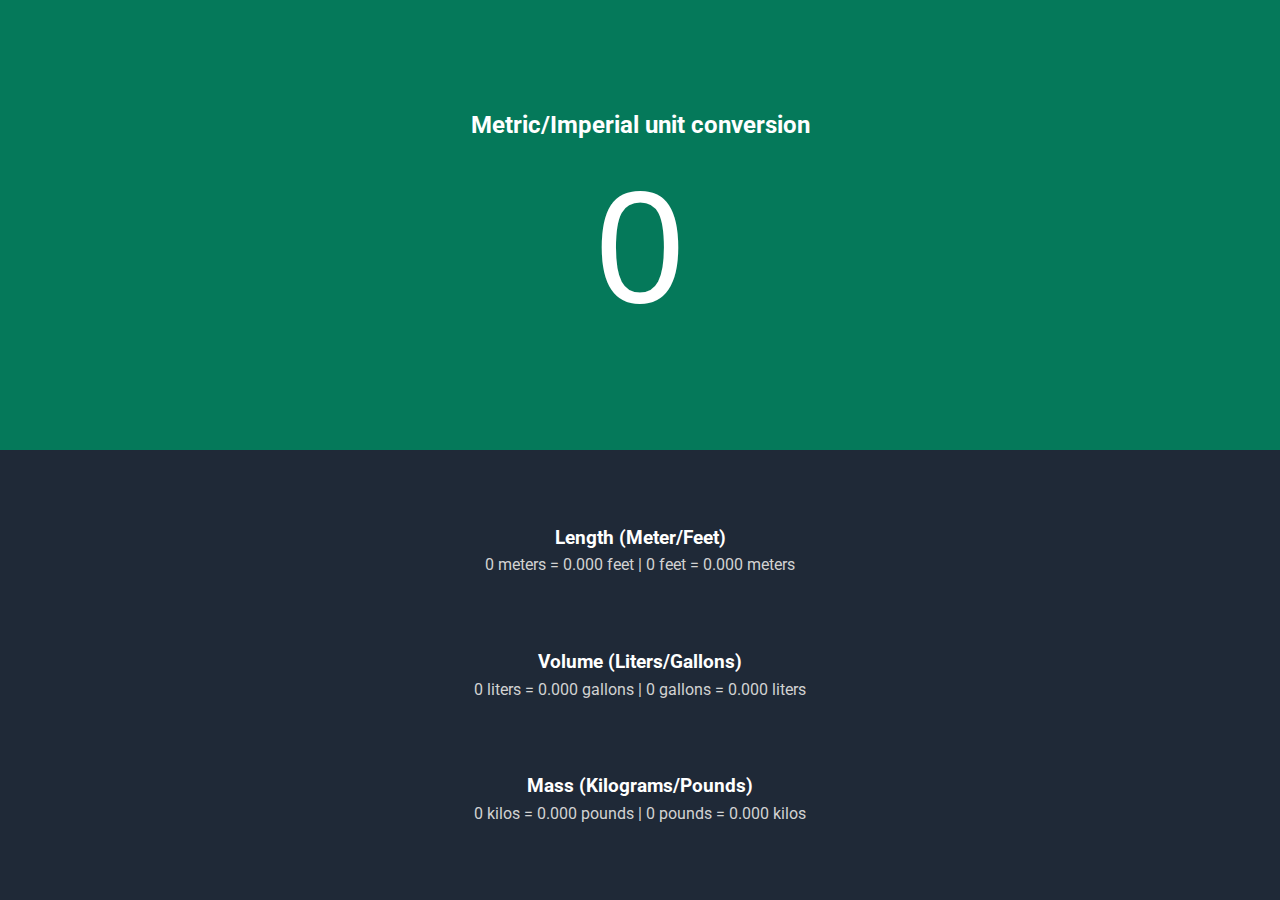
<file: index.html>
<!DOCTYPE html>
<html lang="en">
<head>
    <meta charset="UTF-8">
    <meta http-equiv="X-UA-Compatible" content="IE=edge">
    <meta name="viewport" content="width=device-width, initial-scale=1.0">
    <title>Unit Converter</title>
    <link rel="stylesheet" href="style.css">
</head>
<body>
    <section class="top__section">
        <div class="head">
            <h2>Metric/Imperial unit conversion</h3>
            <input id="number-to-convert" type="text" onchange="display()" value="0">
        </div>
    </section>
    <section class="bottom__section">
        <div class="calculations">
            <h3>Length (Meter/Feet)</h3>
            <p id="distance">0 meters = 0.000 feet | 0 feet = 0.000 meters</p>
        </div>
        <div class="calculations">
            <h3>Volume (Liters/Gallons)</h3>
            <p id="volume">0 liters = 0.000 gallons | 0 gallons = 0.000 liters</p>
        </div>
        <div class="calculations">
            <h3>Mass (Kilograms/Pounds)</h3>
            <p id="mass">0 kilos = 0.000 pounds | 0 pounds = 0.000 kilos</p>
        </div>
    </section>
    <script src="index.js"></script>
</body>
</html>
</file>
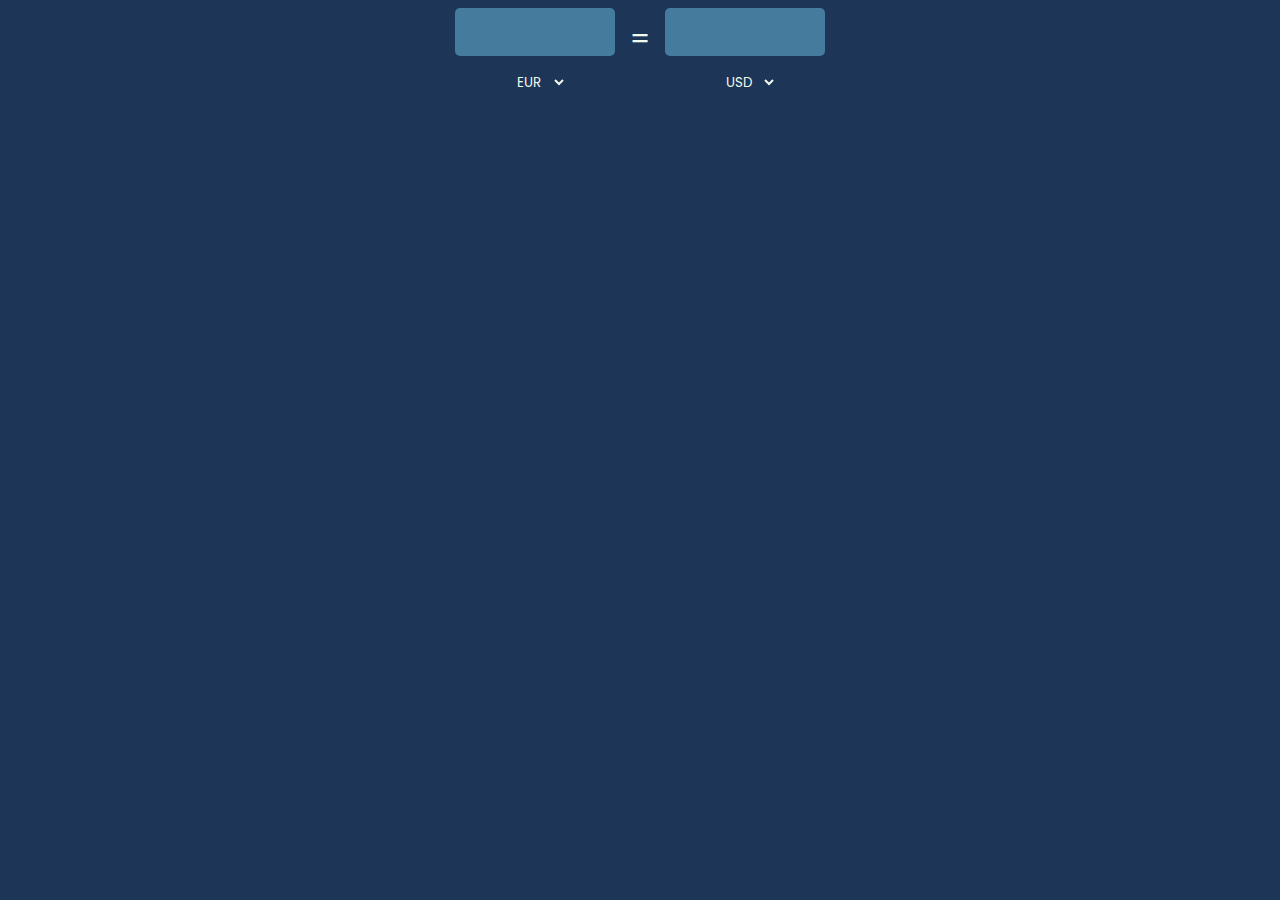
<file: currency-converter-ext/index.html>
<!DOCTYPE html>
<html lang="en">
<head>
    <meta charset="UTF-8">
    <meta http-equiv="X-UA-Compatible" content="IE=edge">
    <meta name="viewport" content="width=device-width, initial-scale=1.0">
    <title>Currency converter extension</title>
    <link rel="stylesheet" href="style.css">
</head>
<body>
    <section>
        <div class="from">        
            <input id="convert-from" type="text" value="">
            <select name="currencies_from">
                <option value="EUR">EUR</option>
            </select>
        </div>
        <h1>=</h1>
        <div class="to">
            <input id="convert-to" type="text" value="">
            <select name="currencies_to">
                <option value="USD">USD</option>
            </select>
        </div>
    </section>
    <script src="index.js"></script>
</body>
</html>
</file>
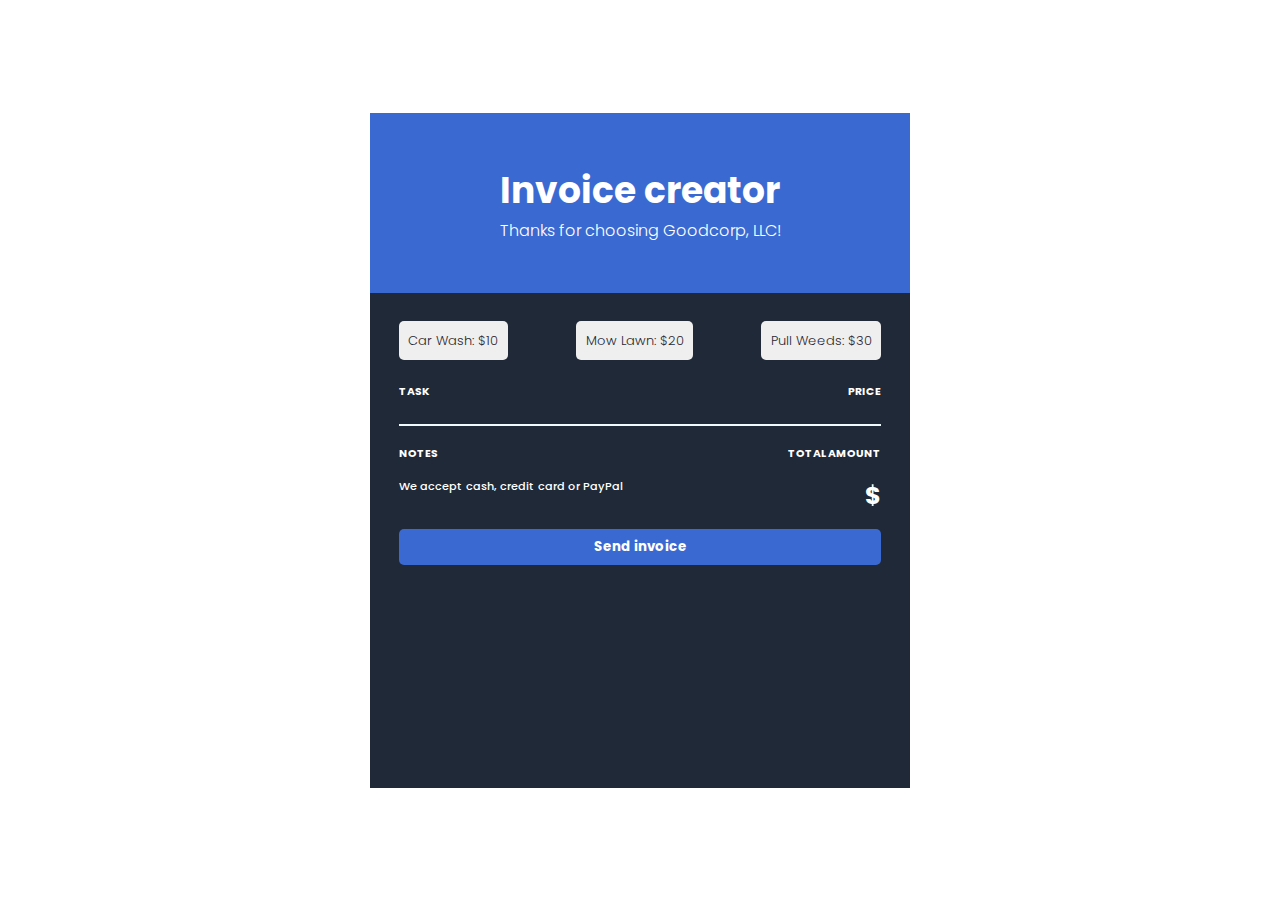
<file: invoice-generator/index.html>
<!DOCTYPE html>
<html lang="en">
<head>
    <meta charset="UTF-8">
    <meta http-equiv="X-UA-Compatible" content="IE=edge">
    <meta name="viewport" content="width=device-width, initial-scale=1.0">
    <link rel="stylesheet" href="/invoice-generator/style.css">
    <title>Invoice Generator</title>
</head>
<body>
    <section id="header">
        <h1>Invoice creator</h1>
        <p>Thanks for choosing Goodcorp, LLC!</p>
    </section>
    <section id="action">
        <div id="options">
            <button class="add-btn" id="wash-btn">Car Wash: $10</button>
            <button class="add-btn" id="mow-btn">Mow Lawn: $20</button>
            <button class="add-btn" id="pull-btn">Pull Weeds: $30</button>
        </div>
        <div id="task" class="sub-header">
            <h6>TASK</h6>
            <h6>PRICE</h6>
        </div>
        <div>
            <ul id="added-items">
            </ul>
        </div>
        <hr>
        <div id="total" class="sub-header">
            <h6>NOTES</h6>
            <h6>TOTAL AMOUNT</h6>
        </div>
        <div id="checkout" class="sub-header">
            <p>We accept cash, credit card or PayPal</p>
            <h2>$<span></span></h2>
        </div>
        <button id="send-btn">Send invoice</button>
    </section>
    <script src="/invoice-generator/index.js"></script>
</body>
</html>
</file>
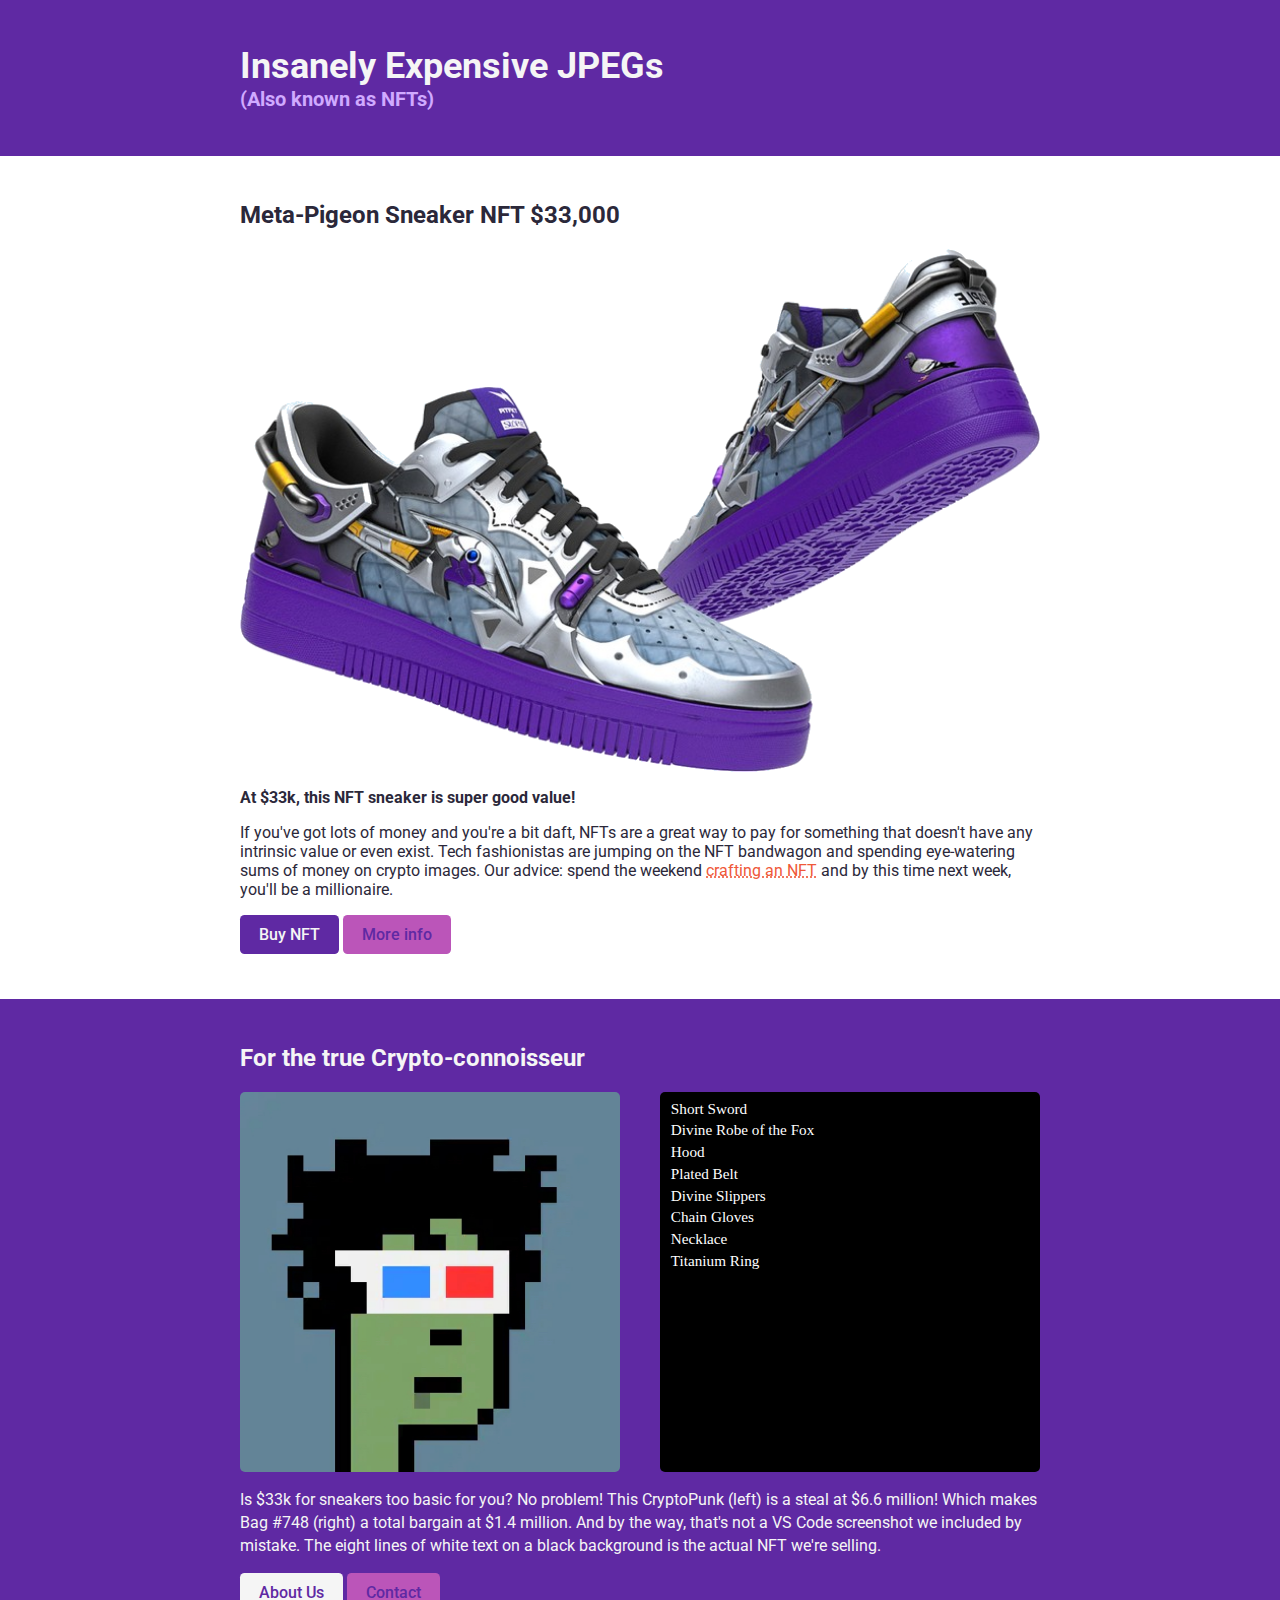
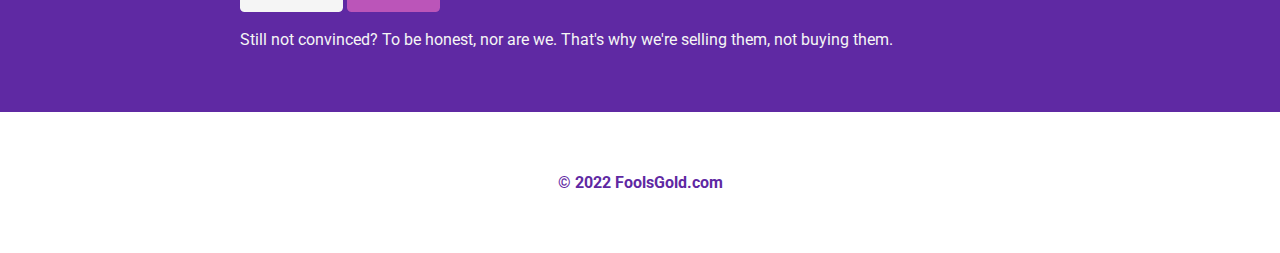
<file: nft-site/index.html>
<html>

	<head>
		<link rel="stylesheet" href="index.css">
	</head>

	<body>
		<header>
            <div class="container">
                <h1>Insanely Expensive JPEGs</h1>
                <h3>(Also known as NFTs)</h3>
            </div>

        </header>
        <main>
            <section>
                <div class="container">
                    <h2>Meta-Pigeon Sneaker NFT $33,000</h2>
                    <img class="sneakers" src="images/sneakers-purple.png" alt="Purple and silver sneakers">
                    <p><strong>At $33k, this NFT sneaker is super good value!</strong></p>
                    <p>If you've got lots of money and you're a bit daft, NFTs are a 
                        great way to pay for something that doesn't have any intrinsic 
                        value or even exist. Tech fashionistas are jumping on the NFT 
                        bandwagon and spending eye-watering sums of money on crypto images. 
                        Our advice: spend the weekend <a href="">crafting an NFT</a> and by 
                        this time next week, you'll be a millionaire.</p>
                    <a href="#" class="btn dark-btn" id="buy-btn">Buy NFT</a>
                    <a href="#" class="btn mid-btn">More info</a>
                </div>
            </section>

            <section class="section-two">
                <div class="container">
                    <h2>For the true Crypto-connoisseur</h2>
                    <div class="section-two-image-container">
                        <img class="section-two-images" src="images/crypto-punk.jpg" alt="punk with blach hair and red and blue glasses">
                        <img class="section-two-images" src="images/bag.svg" alt="Seven items from a game listed in white on a black background">
                    </div>

                    <p>Is $33k for sneakers too basic for you? No problem! This CryptoPunk 
                        (left) is a steal at $6.6 million! Which makes Bag #748 (right) a 
                        total bargain at $1.4 million. And by the way, that's not a VS 
                        Code screenshot we included by mistake. The eight lines of white text 
                        on a black background is the actual NFT we're selling.</p>
                    <a href="#" class="btn light-btn">About Us</a>
                    <a href="#" class="btn mid-btn">Contact</a>
                    <p>Still not convinced? To be honest, nor are we. That's why we're selling 
                        them, not buying them.</p>
                </div>
            </section>
        </main>

		<footer>
			<p>&copy; 2022 FoolsGold.com</p>
		</footer>
	</body>

</html>
</file>
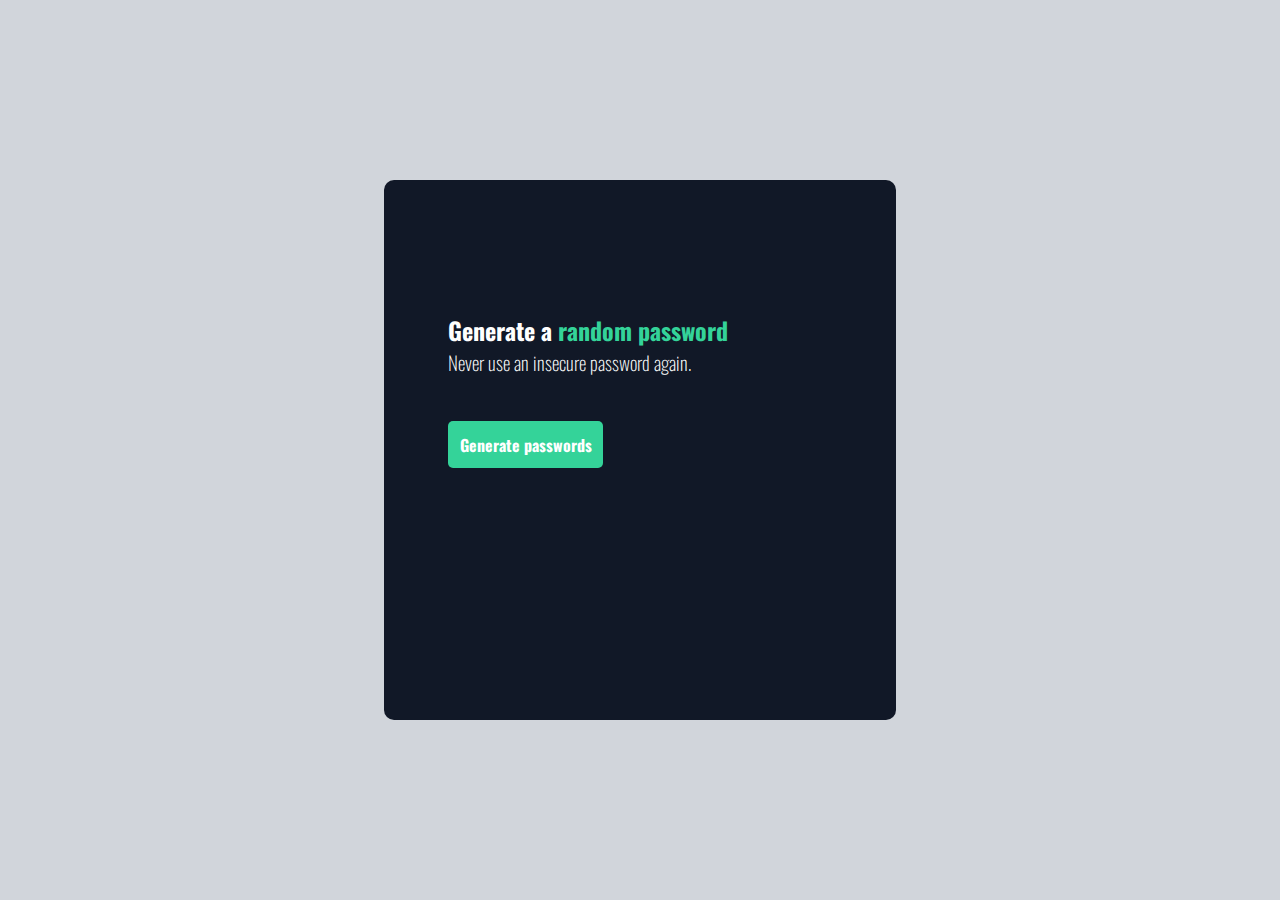
<file: pw-generator/index.html>
<!DOCTYPE html>
<html lang="en">
<head>
    <meta charset="UTF-8">
    <meta http-equiv="X-UA-Compatible" content="IE=edge">
    <meta name="viewport" content="width=device-width, initial-scale=1.0">
    <title>Password Generator</title>
    <link rel="stylesheet" href="/pw-generator/style.css">
</head>
<body>
    <section>
        <div class="top">
            <div class="title">
                <h1>Generate a <b>random password</b></h1>
                <p>Never use an insecure password again.</p>
            </div>
            <button class="generate">Generate passwords</button>
        </div>
        <br>
        <div class="bottom">
            <ul class="passwords">
                <li></li>
                <li></li>
                <li></li>
                <li></li>
            </ul>
        </div>
    </section>
    <script src="/pw-generator/index.js"></script>
</body>
</html>
</file>
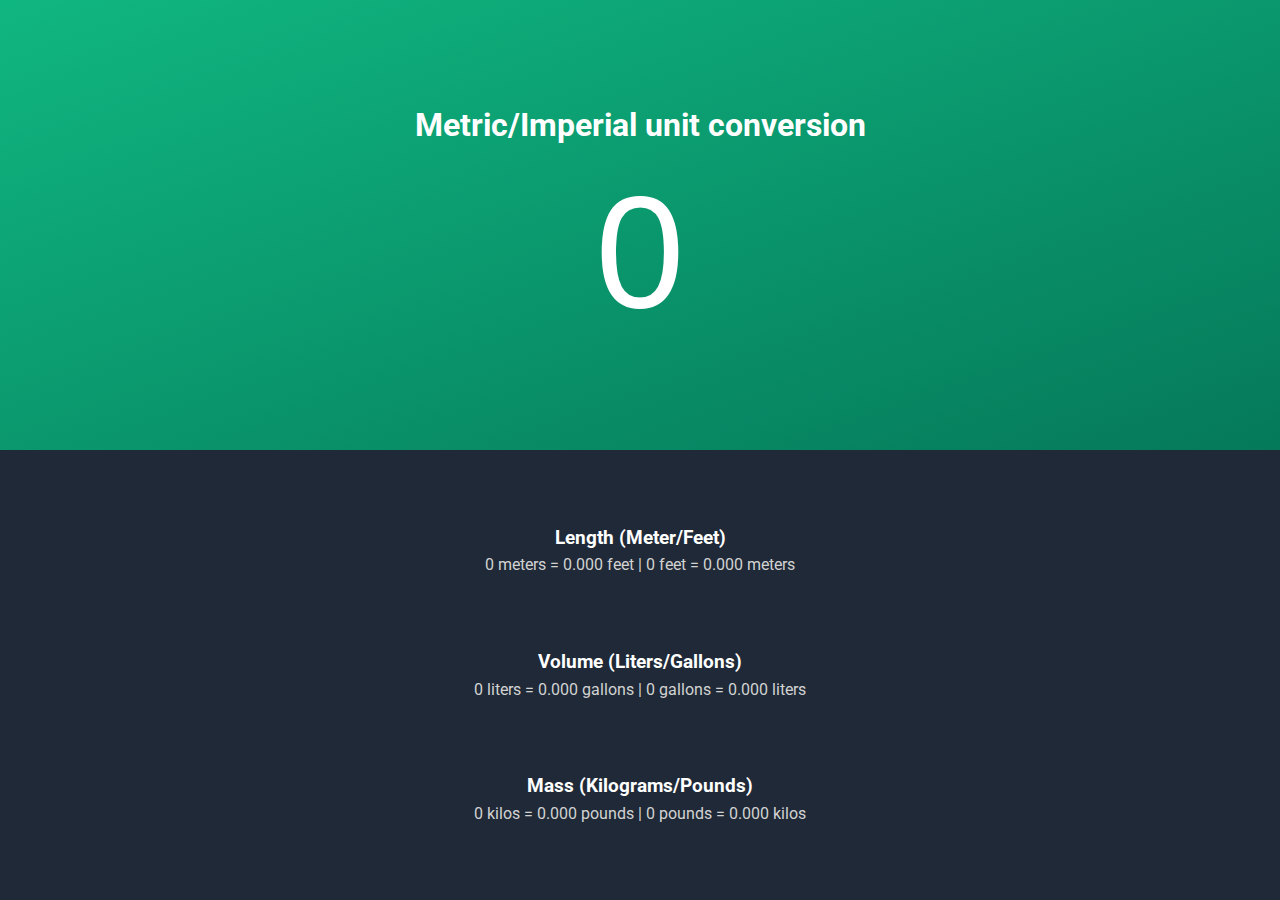
<file: unit-conversion/index.html>
<!DOCTYPE html>
<html lang="en">
<head>
    <meta charset="UTF-8">
    <meta http-equiv="X-UA-Compatible" content="IE=edge">
    <meta name="viewport" content="width=device-width, initial-scale=1.0">
    <title>Unit Converter</title>
    <link rel="stylesheet" href="/unit-conversion/style.css">
</head>
<body>
    <section class="top__section">
        <div class="head">
            <h2>Metric/Imperial unit conversion</h3>
            <input id="number-to-convert" type="text" onchange="display()" value="0">
        </div>
    </section>
    <section class="bottom__section">
        <div class="calculations">
            <h3>Length (Meter/Feet)</h3>
            <p id="distance">0 meters = 0.000 feet | 0 feet = 0.000 meters</p>
        </div>
        <div class="calculations">
            <h3>Volume (Liters/Gallons)</h3>
            <p id="volume">0 liters = 0.000 gallons | 0 gallons = 0.000 liters</p>
        </div>
        <div class="calculations">
            <h3>Mass (Kilograms/Pounds)</h3>
            <p id="mass">0 kilos = 0.000 pounds | 0 pounds = 0.000 kilos</p>
        </div>
    </section>
    <script src="/unit-conversion/index.js"></script>
</body>
</html>
</file>
<file: style.css>
@import url('https://fonts.googleapis.com/css2?family=Roboto:wght@500&display=swap');

* {
    margin: 0;
    padding: 0;
    box-sizing: border-box;
}

body {
    height: 100vh;
    width: 100%;
    display: flex;
    flex-direction: column;
    align-items: center;
    justify-content: center;
    font-family: 'Roboto', sans-serif;
}

input {
    background: none;
    border: 0;
    outline: 0;
    font-size: 10rem;
    text-align: center;
    color: white;
    border: none;
    width: 70vh;
    margin-top: 1rem;
}

.top__section {
    background-color: #05795A;
    color: white;
    height: 100%;
    width: 100%;
}

.top__section div {
    height: 100%;
    width: 100%;
    display: flex;
    flex-direction: column;
    align-items: center;
    justify-content: center;
}

.top__section h1 {
    font-size: 10rem;
}

.bottom__section {
    background-color: #1F2937;
    color: white;
    height: 100%;
    width: 100%;
    display: flex;
    flex-direction: column;
    align-items: center;
    justify-content: space-evenly;
}

.calculations {
    font-size: 1rem;
    text-align: center;
}

.calculations p {
    padding-top: 2%;
    color: #D2D2D2
}
</file>
<file: currency-converter-ext/style.css>
@import url('https://fonts.googleapis.com/css2?family=Poppins:wght@500&display=swap');

* {
    padding: 0;
    margin: 0;
    box-sizing: border-box;
}

body {
    height: 100px;
    min-width: 400px;
    display: flex;
    align-items: center;
    justify-content: center;
    background-color: #1d3557;
    color:#f1faee
}

section {
    display: flex;
}

h1 {
    margin: 0.8rem 1rem 0rem 1rem;
}

.from, .to {
    display: flex;
    flex-direction: column;
    justify-content: center;
    align-items: center;
    font-family: 'Poppins', sans-serif;
}

input, input:focus {
    background-color: #457b9d;
    border: none;
    outline: none;
    text-align: center;
    color: #f1faee;
    font-size: 2rem;
    width: 10rem;
    margin-bottom: 1rem;
    border-radius: 5px;
    font-family: 'Poppins', sans-serif;
}

select, select:focus {
    background-color: #1d3557;
    border: none;
    outline: none;
    text-align: center;
    color: #f1faee;
    width: 4rem;
    font-family: 'Poppins', sans-serif;
    cursor: pointer;
}
</file>
<file: invoice-generator/style.css>
@import url('https://fonts.googleapis.com/css2?family=Poppins:wght@300;700&display=swap');

* {
    padding: 0;
    margin: 0;
    box-sizing: border-box;
}

body {
    display: flex;
    flex-direction: column;
    justify-content: center;
    align-items: center;
    height: 100vh;
    width: 100%;
}

#header {
    height: 20vh;
    width: 60vh;
    background-color: #3A69D2;
    color: white;
    display: flex;
    flex-direction: column;
    align-items: center;
    justify-content: center;
    font-family: 'Poppins', sans-serif;
    font-weight: 700;
}

#header h1 {
    font-size: 2.25em;
}
#header p {
    font-family: 'Poppins', sans-serif;
    font-weight: 300;
}

#action {
    height: 55vh;
    width: 60vh;
    padding: 1.8rem;
    background-color: #1F2937;
}

#options {
    display: flex;
    justify-content: space-between;
    padding-bottom: 1.5rem;
}

#options button {
    padding: 0.6rem;
    border-radius: 5px;
    border: none;
    font-family: 'Poppins', sans-serif;
    font-weight: 300;
    font-size: small;
    color: #1F2937;
    cursor: pointer;
}

hr {
    width: 100%;
    height: 2px;
    background-color: #F0F9FF;
    border: none;
    margin-top: 1rem;
}

.sub-header {
    display: flex;
    flex-direction: row;
    justify-content: space-between;
    font-family: 'Poppins', sans-serif;
    font-weight: 500;
    color: white;
}

#task {
    padding-bottom: .5rem;
}

#total {
    padding-top: 1.2rem
}

#send-btn {
    width: 100%;
    padding: 0.5rem 0.5rem;
    font-family: 'Poppins', sans-serif;
    font-weight: 700;
    color: white;
    background-color: #3A69D2;
    border: none;
    border-radius: 5px;
    margin-top: 1rem;
    cursor: pointer;
}

li {
    list-style: none;
}

.added-element {
    display: flex;
    justify-content: space-between;
    font-family: 'Poppins', sans-serif;
    font-weight: 700;
    color: white;
}

.remove-btn {
    background: none;
    border: none;
    color: #F0F9FF;
    font-size: 1.2rem;
    position: relative;
    left: 1rem;
    cursor: pointer;
    font-weight: bold;
}

#checkout {
    padding-top: 1rem;
}

#checkout p {
    font-size: .7rem;
}
</file>
<file: nft-site/index.css>
@import url('https://fonts.googleapis.com/css2?family=Roboto:wght@400;500&display=swap');

body {
    font-family: 'Roboto', sans-serif;
    font-size: 16px;
    margin: 0;
    color: #2b283a;
}

header, 
section, 
footer {
    padding: 45px 0;
}

header, 
.section-two {
    background-color: #5f29a3;
}

h1, 
h3 {
    margin: 0;
}

h1{
    color: whitesmoke;
    font-size: 36px;
}

h2 {
    margin-top: 0;
}

h3{
    color: #d0aaff;
    font-size: 20px;
}

.section-two{
    color: whitesmoke;
}

.section-two-images {
    width: 380px;
    border-radius: 5px;
}

.section-two-image-container {
    display: flex;
    justify-content: space-between;
}

.section-two .container p {
    line-height: 23px;
}

.sneakers {
    width: 100%
}

a{
    color: #ef5839;
    text-decoration: underline dotted;
}

a:hover, 
a:active{
    color: #d4b44c;
}

.container{
    width: 800px;
    margin: 0 auto;
}

footer p {
    text-align: center;
    color: #5f29a3;   
    font-weight: bold; 
}

.btn {
    padding: 10px 19px;
    text-decoration: none;
    border-radius: 4.6px;
    font-weight: 500;
    display: inline-block;
    margin-top: 10px 0;
}

.btn:hover,
.btn:active {
    color: #2b283a;
    background-color: #f3e885;
}

.mid-btn {
    background-color: #bb55b9;
    color: #5f29a3;
}

.dark-btn {
    background-color: #5f29a3;
    color: whitesmoke;
}

.light-btn {
    background-color: whitesmoke;
    color: #5f29a3; 
}
</file>
<file: pw-generator/style.css>
@import url('https://fonts.googleapis.com/css2?family=Oswald:wght@200;700&display=swap');

* {
    padding: 0;
    margin: 0;
    box-sizing: border-box;
}
body {
    display: flex;
    justify-content: center;
    align-items: center;
    height: 100vh;
    width: 100%;
    background-color: #D1D5DB;
}

section {
    height: 60%;
    width: 40%;
    background-color: #111827;
    color: white;
    border-radius: 10px;
    display: flex;
    flex-direction: column;
    justify-content: space-evenly;
    padding: 5%;
}

.top {
    height: 50%;
    display: flex;
    flex-direction: column;
    justify-content: space-evenly;
}

.title h1 {
    font-family: 'Oswald', sans-serif;
    font-size: 1.5rem;
}

b{
    color:#34D399
}

.title p {
    font-family: 'Oswald', sans-serif;
    font-weight: 200;
    font-size: 1.2rem;
}

.generate {
    background-color: #34D399;
    color: white;
    width: fit-content;
    border: none;
    padding: 3%;
    border-radius: 5px;
    cursor: pointer;
    margin-top: 5%;
    font-family: 'Oswald', sans-serif;
    font-weight: 700;
    font-size: 1rem;
}

.bottom {
    height:fit-content;
    width: 100%;
    display: flex;
    justify-content: center;
    align-items: center;
    font-size: 1.5rem;
    font-family: 'Oswald', sans-serif;
}

.bottom ul {
    padding: 2%;
    list-style: none;
    display: flex;
    flex-direction: row;
    flex-wrap: wrap;
}

.bottom li {
    padding: 2%;
    margin: 2%;
    background-color: #222c41;

}
</file>
<file: unit-conversion/style.css>
@import url('https://fonts.googleapis.com/css2?family=Roboto:wght@500&display=swap');

* {
    margin: 0;
    padding: 0;
    box-sizing: border-box;
}

body {
    height: 100vh;
    width: 100%;
    display: flex;
    flex-direction: column;
    align-items: center;
    justify-content: center;
    font-family: 'Roboto', sans-serif;
}

input {
    background: none;
    border: 0;
    outline: 0;
    font-size: 10rem;
    text-align: center;
    color: white;
    border: none;
    width: 70%;
    margin-top: 1rem;
}

.top__section {
    background-image: linear-gradient(to bottom right, #10B680, #05795A);
    color: white;
    height: 100%;
    width: 100%;
}

.top__section div {
    height: 100%;
    width: 100%;
    display: flex;
    flex-direction: column;
    align-items: center;
    justify-content: center;
}

.top__section h2 {
    font-size: 2rem;
}

.bottom__section {
    background-color: #1F2937;
    color: white;
    height: 100%;
    width: 100%;
    display: flex;
    flex-direction: column;
    align-items: center;
    justify-content: space-evenly;
}

.calculations {
    font-size: 1rem;
    text-align: center;
}

.calculations p {
    padding-top: 2%;
    color: #D2D2D2
}
</file>
